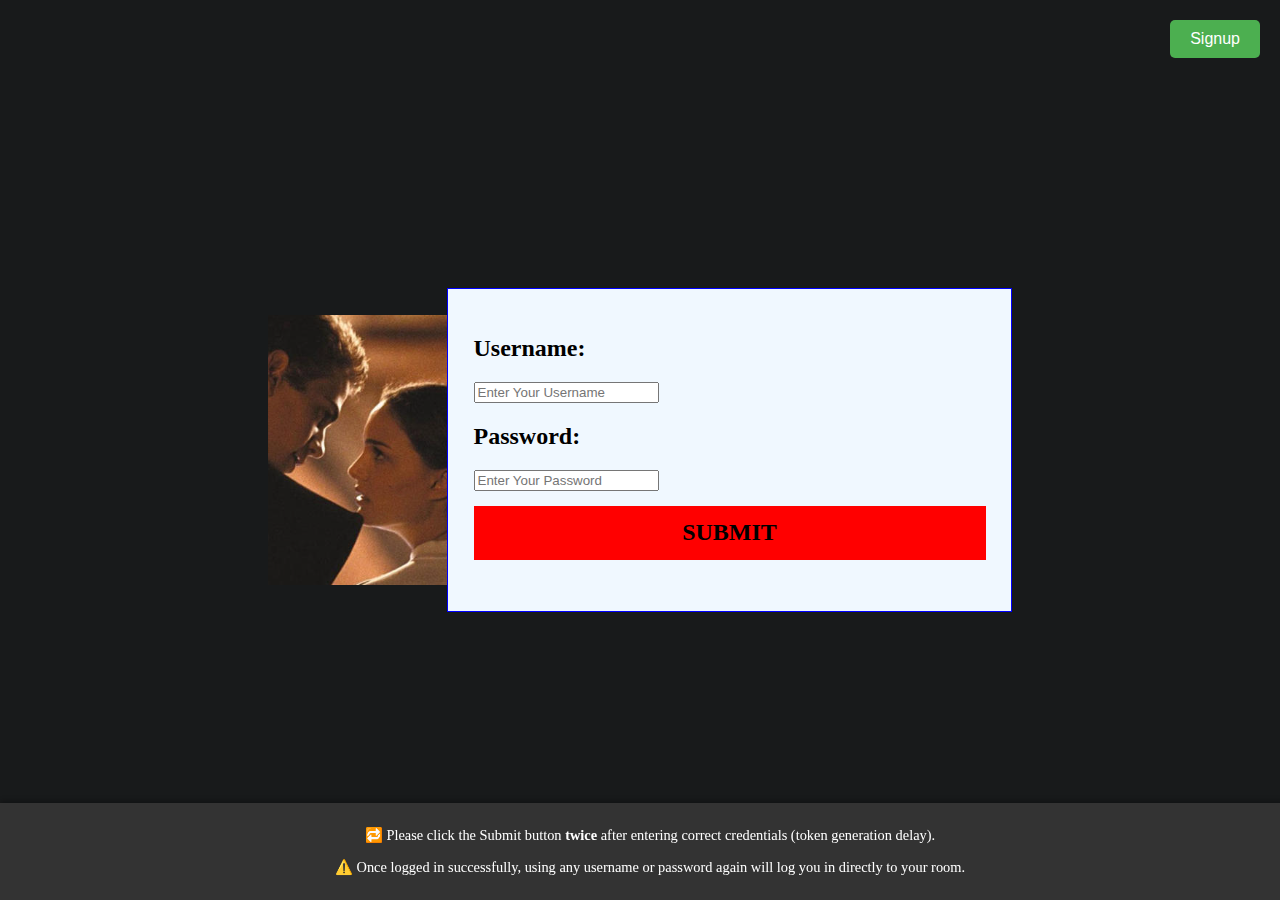
<file: index.html>
<!DOCTYPE html>
<html lang="en">
<head>
    <meta charset="UTF-8">
    <meta name="viewport" content="width=device-width, initial-scale=1.0">
    <title>Document</title>
    <meta http-equiv="refresh" content="0; url=loginPage/login.html" />
</head>
<body>
    
</body>
</html>
</file>
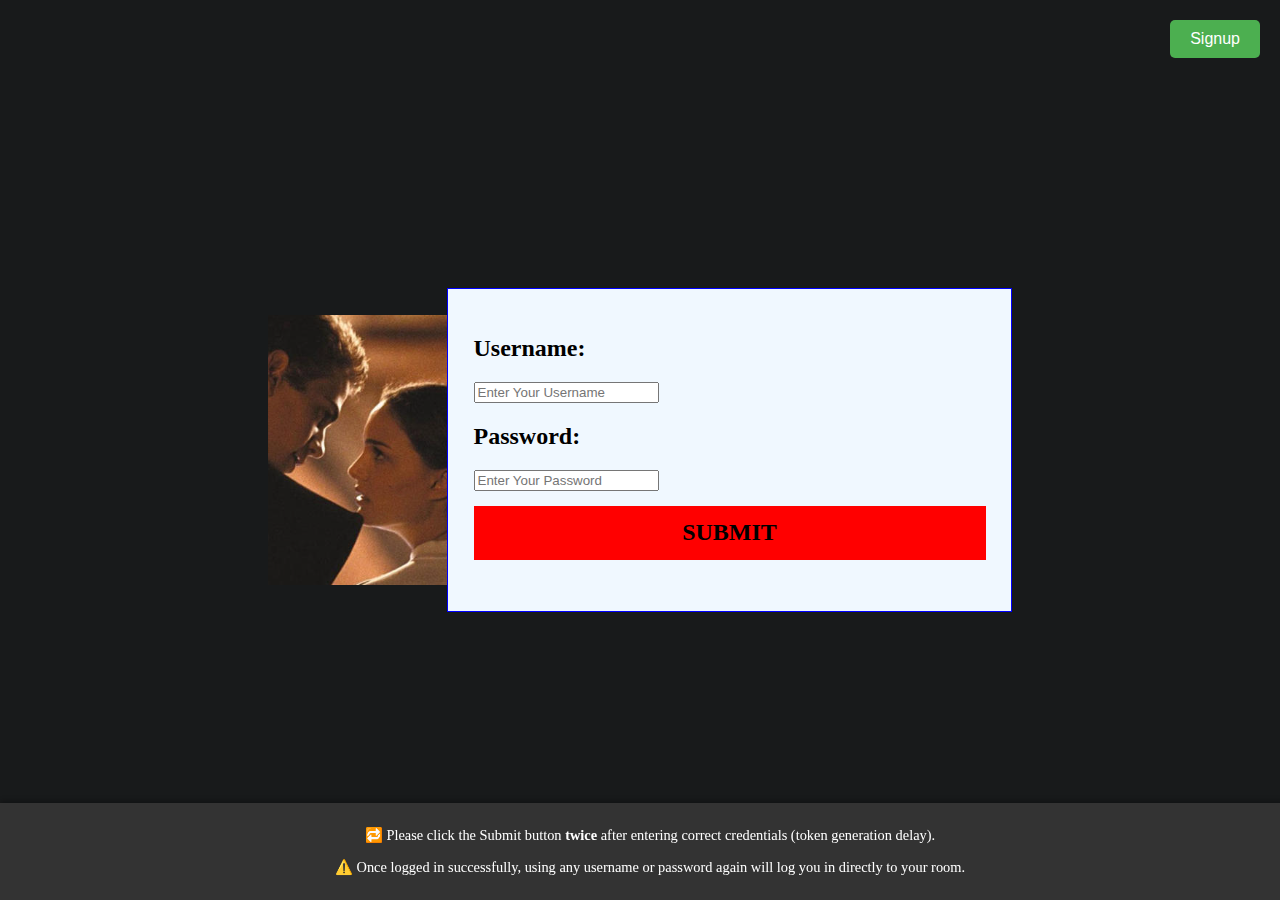
<file: loginPage/login.html>
<!DOCTYPE html>
<html lang="en">
<head>
    <meta charset="UTF-8">
    <meta name="viewport" content="width=device-width, initial-scale=1.0">
    <title>Login</title>
    <link rel="stylesheet" href="login.css">
</head>
<body>
    <div id="main_body">
        <button id="signupBtn">Signup</button>
        <img src="pic.png" alt="no image found" id="backimg">
        <div id="login_div">
            <div id="username_div">
                <h2>Username: </h2> 
                <input type="text" id="username" placeholder="Enter Your Username">
            </div>
            <div id="password_div">
                <h2>Password: </h2> 
                <input type="text" id="password" placeholder="Enter Your Password">
            </div>
            <div id="submit_div">
                <h2>SUBMIT</h2>
            </div>
        </div>


    </div>

    <!-- Modal / Popup -->
    <div class="modal" id="signupModal">
        <div class="modal-content">
            <h2>Sign Up, After Signup do Login!</h2>
            <input type="text" id="username2" placeholder="Username Must be Unique" />
            <input type="password" id="password2" placeholder="Password" />
            <input type="text" id="name" placeholder="Enter Your Normal Name" />
            <button onclick="submitUser()">Submit</button>
        </div>
    </div>

    <footer id="info_footer">
        <p>🔁 Please click the Submit button <strong>twice</strong> after entering correct credentials (token generation delay).</p>
        <p>⚠️ Once logged in successfully, using any username or password again will log you in directly to your room.</p>
    </footer>
</body>
<script src="login.js"></script>

</html>
</file>
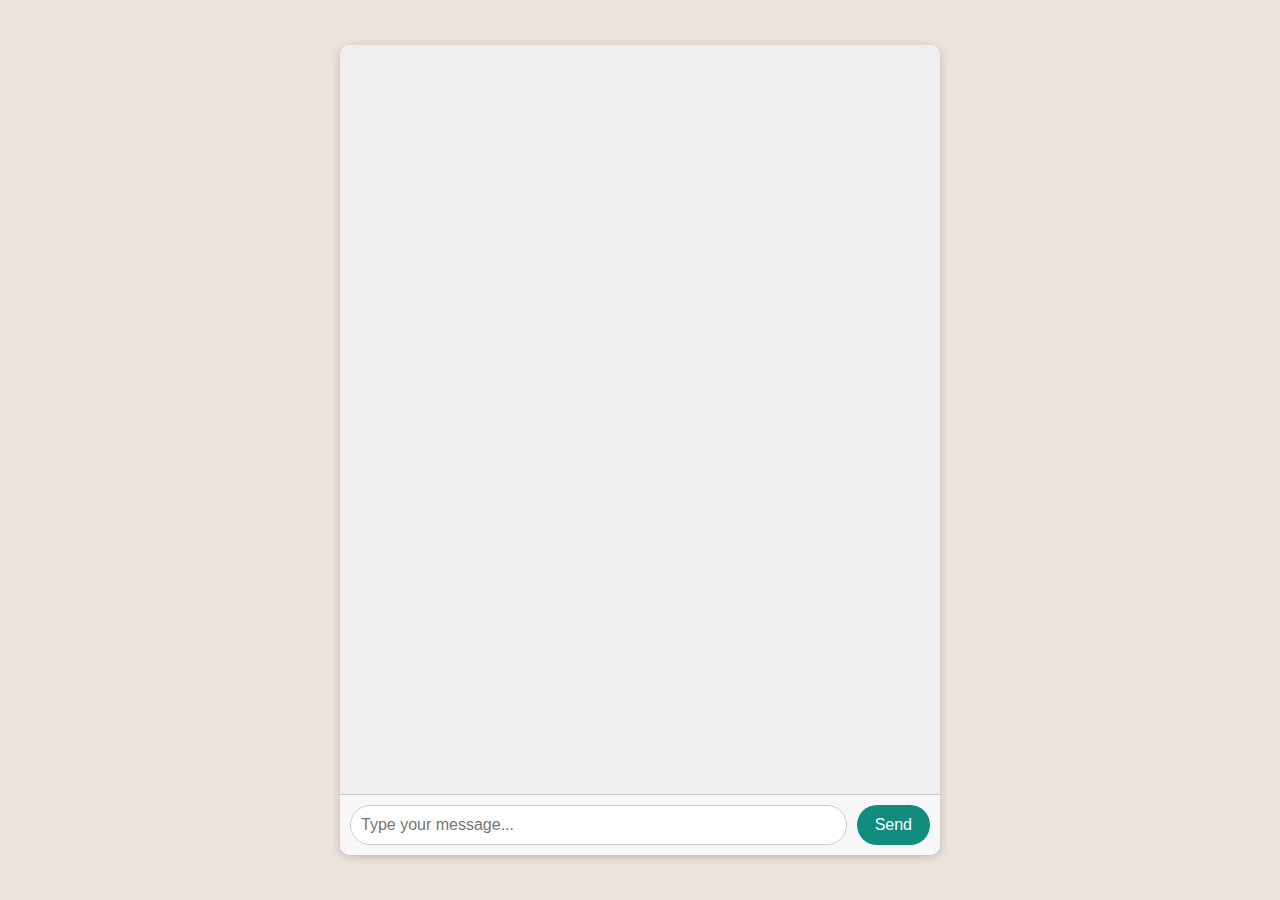
<file: roomPage/room.html>
<!DOCTYPE html>
<html lang="en">
<head>
    <meta charset="UTF-8">
    <meta name="viewport" content="width=device-width, initial-scale=1.0">
    <title>Document</title>
    <link rel="stylesheet" href="room.css">
</head>
<body>
    <div id="chatContainer">
        <div id="mainDiv"></div>
        <div id="inputContainer">
            <input type="text" id="inputBox" placeholder="Type your message..." />
            <button id="send">Send</button>
        </div>
    </div>
</body>
<script src="https://cdn.socket.io/4.6.1/socket.io.min.js"></script>
<script src="room.js"></script>
</html>
</file>
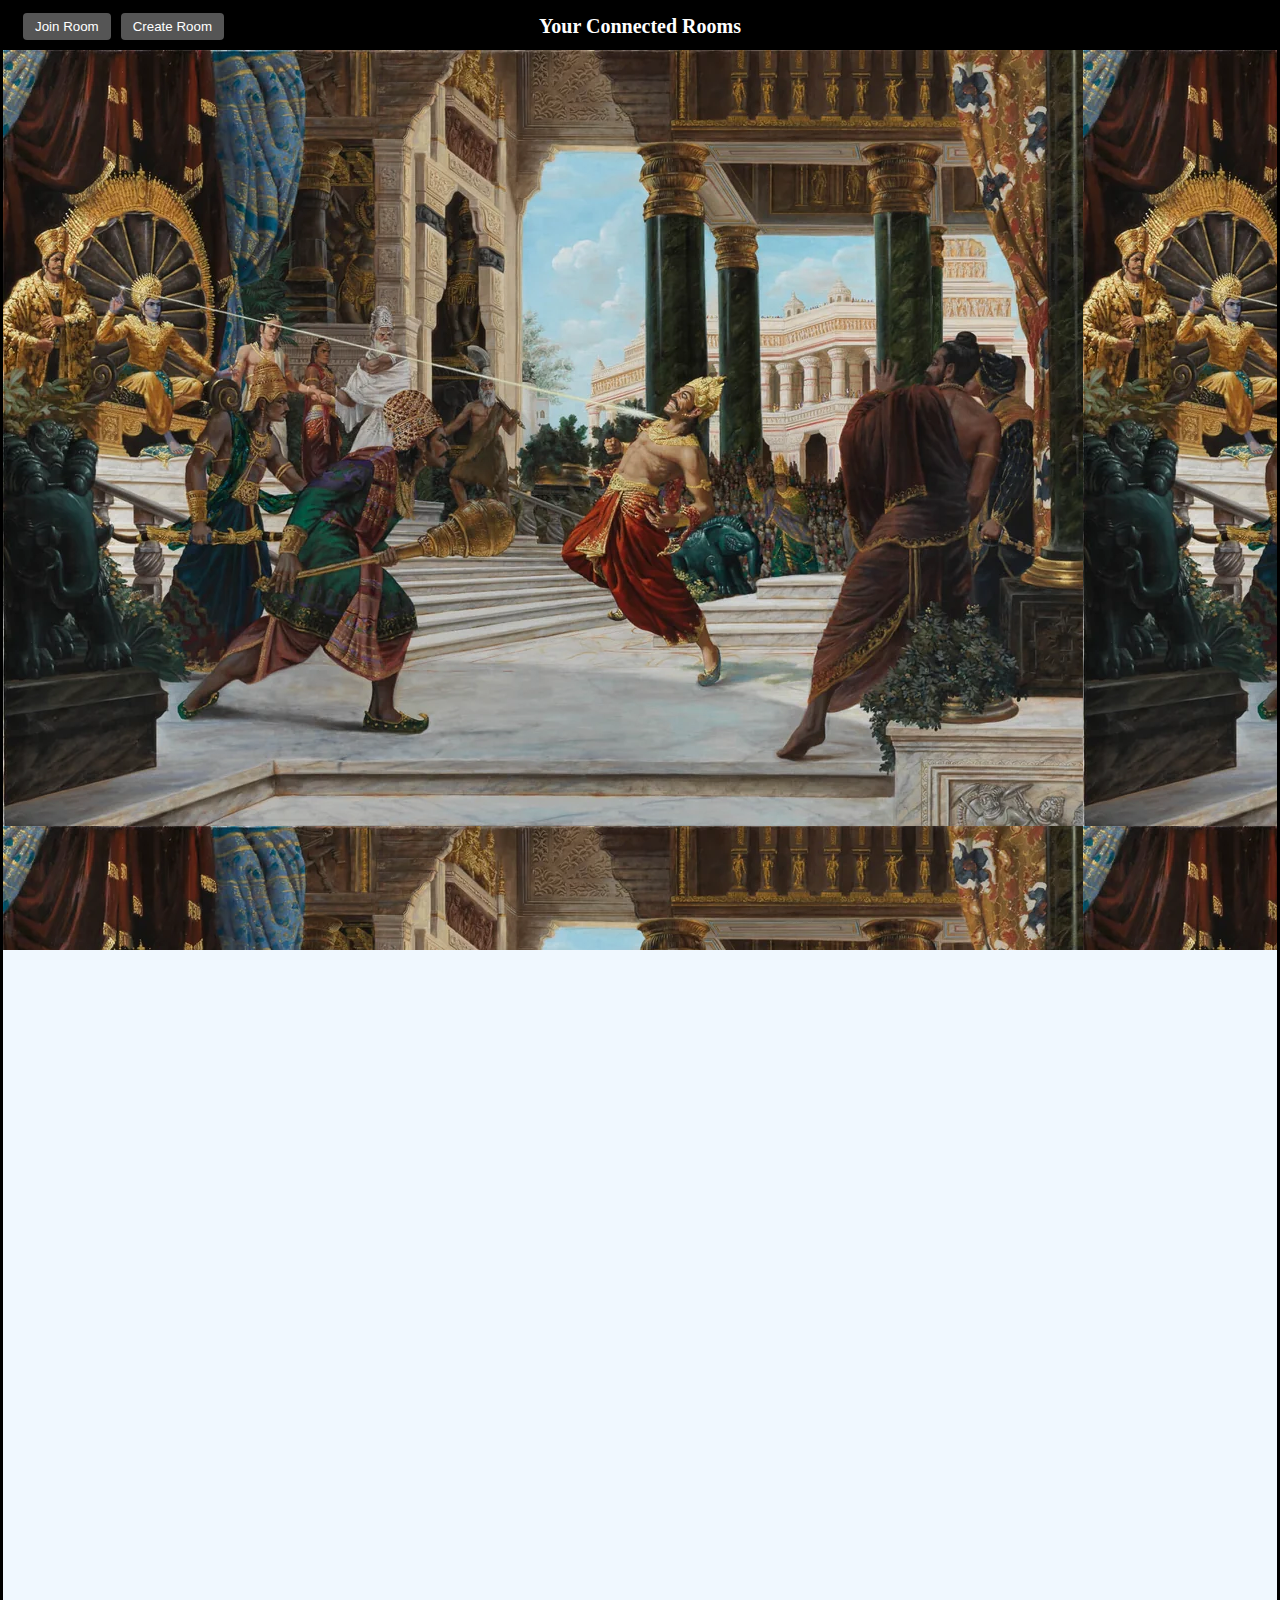
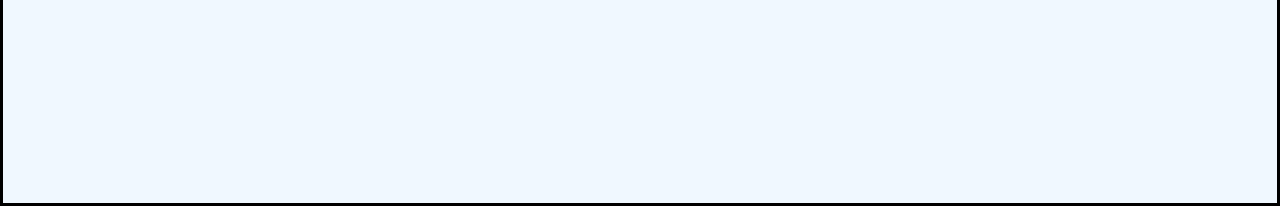
<file: roomsPage/rooms.html>
<!DOCTYPE html>
<html lang="en">
<head>
    <meta charset="UTF-8">
    <meta name="viewport" content="width=device-width, initial-scale=1.0">
    <title>Document</title>
    <link rel="stylesheet" href="rooms.css">
</head>
<body>
    <div id="mainDiv">
        <div class="navbar">
            <div class="navbar-center">Your Connected Rooms</div>
            <div class="navbar-right">
              <button id="joinBtn">Join Room</button>
              <button id="signupBtn">Create Room</button>
            </div>
          </div>
        <div id="authorsBody">
          <div id="room-container"></div>
            </div>
        </div>
    </div>

    
  <!-- Modal / Popup -->
  <div class="modal" id="signupModal">
    <div class="modal-content">
      <h2>Create New Room</h2>
      <input type="text" id="roomName" placeholder="Room Name" />
      <input type="password" id="roomPassword" placeholder="Room Password" />
      <input type="text" id="roomKaNaam" placeholder="Any Name Of Your Room" />

      <button onclick="submitRoom()">Submit</button>
    </div>
  </div>
  <!-- Modal / Popup -->
  <div class="modal" id="joinModal">
    <div class="modal-content">
      <h2>Join New Room</h2>
      <input type="text" id="roomName2" placeholder="unique roomname" />
      <input type="password" id="roomPassword2" placeholder="Room Password" />
      <button onclick="joinRoom()">Submit</button>
    </div>
  </div>
</body>
<script src="rooms.js"></script>
</html>
</file>
<file: loginPage/login.css>
body{
    margin: 0;
}
#main_body{
    display: flex;
    align-items: center;
    justify-content: center;
    height: 100vh;
    background-color: #181A1B;
}
#login_div{
    border: 1px solid blue;
    padding: 2vw;
    display: flex;
    flex-direction: column;
    height: 30vh;
    width: 40vw;
    /* align-items: center; */
    background-color: aliceblue;
}
#submit_div{
    width: 100%;
    height: 20%;
    background-color: red;
    display: flex;
    justify-content: center;
    align-items: center;
    margin-top: 3%;
}
#submit_div:hover{
    background-color: brown;
}
#signupBtn {
    position: absolute;
    top: 20px;
    right: 20px;
    padding: 10px 20px;
    background-color: #4CAF50;
    color: white;
    font-size: 16px;
    border: none;
    border-radius: 5px;
    cursor: pointer;
}

#signupBtn:hover {
    background-color: #45a049;
}

.modal {
    display: none;
    position: fixed;
    z-index: 100;
    left: 0;
    top: 0;
    width: 100%;
    height: 100%;
    background-color: rgba(0,0,0,0.5);
    justify-content: center;
    align-items: center;
  }
  
  .modal-content {
    background-color: white;
    padding: 20px;
    border-radius: 10px;
    width: 300px;
  }
  
  .modal-content h2 {
    margin-top: 0;
  }
  
  .modal-content input {
    width: 100%;
    padding: 8px;
    margin: 8px 0;
    border-radius: 4px;
    border: 1px solid #ccc;
  }
  
  .modal-content button {
    margin-top: 10px;
    padding: 8px 12px;
    background-color: #333;
    color: white;
    border: none;
    border-radius: 4px;
    cursor: pointer;
  }
  
  .modal-content button:hover {
    background-color: #555;
  }
  #info_footer {
    position: fixed;
    bottom: 0;
    width: 100%;
    background-color: #333;
    color: white;
    text-align: center;
    font-size: 0.9rem;
    padding: 10px;
    z-index: 10;
    box-shadow: 0 -2px 5px rgba(0,0,0,0.3);
}
</file>
<file: roomPage/room.css>
body {
    margin: 0;
    padding: 0;
    font-family: "Segoe UI", Tahoma, Geneva, Verdana, sans-serif;
    height: 100vh;
    display: flex;
    justify-content: center;
    align-items: center;
    background-color: #ece5dd;
}

#chatContainer {
    width: 100%;
    max-width: 600px;
    height: 90vh;
    background-color: #ffffff;
    display: flex;
    flex-direction: column;
    border-radius: 10px;
    overflow: hidden;
    box-shadow: 0 2px 10px rgba(0,0,0,0.2);
}

#mainDiv {
    flex-grow: 1;
    overflow-y: auto;
    padding: 16px;
    display: flex;
    flex-direction: column;
    gap: 12px;
    background-color: #f0f0f0;
}

.message {
    padding: 10px 14px;
    border-radius: 10px;
    max-width: 75%;
    word-wrap: break-word;
    font-size: 26px;
    background-color: #ffffff;
    box-shadow: 0 1px 2px rgba(0,0,0,0.1);
    display: flex;
    flex-direction: column;
    position: relative;
}

.sender {
    align-self: flex-end;
    background-color: #dcf8c6;
}

.receiver {
    align-self: flex-start;
    background-color: #ffffff;
}

.message strong {
    font-size: 14px;
    color: #4a4a4a;
    margin-bottom: 3px;
}

.meta {
    font-size: 12px;
    color: #999;
    align-self: flex-end;
    margin-top: 4px;
}

#inputContainer {
    display: flex;
    padding: 10px;
    border-top: 1px solid #ccc;
    background-color: #f7f7f7;
}

#inputBox {
    flex: 1;
    padding: 10px;
    font-size: 16px;
    border: 1px solid #ccc;
    border-radius: 20px;
    outline: none;
}

#send {
    margin-left: 10px;
    padding: 10px 18px;
    font-size: 16px;
    border: none;
    border-radius: 20px;
    background-color: #128c7e;
    color: white;
    cursor: pointer;
    transition: background-color 0.3s ease;
}

#send:hover {
    background-color: #075e54;
}
</file>
<file: roomsPage/rooms.css>
body{
    margin: 0;
}
#mainDiv{
    background-color: aliceblue;
    height: 200vh;  
    border: 3px solid black;
}
.navbar {
    display: flex;
    justify-content: space-between;
    align-items: center;
    padding: 10px 20px;
    background-color: black;
    color: white;
    position: relative;
  }

  .navbar-center {
    position: absolute;
    left: 50%;
    transform: translateX(-50%);
    font-size: 20px;
    font-weight: bold;
  }

  .navbar-right {
    display: flex;
    gap: 10px;
  }

  .navbar-right button {
    padding: 6px 12px;
    background-color: #555;
    color: white;
    border: none;
    border-radius: 4px;
    cursor: pointer;
  }

  .navbar-right button:hover {
    background-color: #777;
  }
#authorsBody{
    height: 100vh;
    display: flex;
    justify-content: center;
    background-image: url('mainBack.png'); 

}
#authors{
    width: 60%;
    padding: 2%;
    box-sizing: border-box;
    display: flex;
    flex-direction: column;
    align-items: center;

}
.authorsCard{
    width: 80%;
    border: 1px solid black;
    padding: 1%;
    box-sizing: border-box;
    display: flex;
    margin-bottom: 2%;
    background-color: #E3CBA7;

}
.authorProfileUserNameDiv{
    background-color: red;
    display: flex;
    align-items: center;
    justify-content: center;
    height: 3vh;
    font-size: large;
}
.authorProfileUserNameDiv:hover{
    background-color: orange;
}

.authorIntroCard{
    padding: 2%;
}
.authorNameDiv{
    font-weight: bolder;
    
}
.authorNameDiv:hover{
    background-color: antiquewhite;
}

.authorIntroTextDiv:hover{
    background-color: cornsilk;
}


.modal {
    display: none;
    position: fixed;
    z-index: 100;
    left: 0;
    top: 0;
    width: 100%;
    height: 100%;
    background-color: rgba(0,0,0,0.5);
    justify-content: center;
    align-items: center;
  }
  
  .modal-content {
    background-color: white;
    padding: 20px;
    border-radius: 10px;
    width: 300px;
  }
  
  .modal-content h2 {
    margin-top: 0;
  }
  
  .modal-content input {
    width: 100%;
    padding: 8px;
    margin: 8px 0;
    border-radius: 4px;
    border: 1px solid #ccc;
  }
  
  .modal-content button {
    margin-top: 10px;
    padding: 8px 12px;
    background-color: #333;
    color: white;
    border: none;
    border-radius: 4px;
    cursor: pointer;
  }
  
  .modal-content button:hover {
    background-color: #555;
  }


  #room-container {
    display: flex;
    gap: 1.5rem;
    flex-wrap: wrap;
    justify-content: center;
    margin-top: 5vh;
  }
  
  .room-tile {
    background-color: #2a2a3d;
    width: 200px;
    height: 30vh;
    padding: 1rem;
    border-radius: 12px;
    box-shadow: 0 4px 12px rgba(0, 0, 0, 0.3);
    text-align: center;
    transition: transform 0.2s;
  }
  
  .room-tile:hover {
    transform: translateY(-5px);
  }
  
  .room-logo {
    width: 80px;
    height: 80px;
    border-radius: 50%;
    object-fit: cover;
    margin-bottom: 1rem;
    border: 2px solid #00bcd4;
  }
  
  .creator-name {
    font-size: 1.1rem;
    font-weight: bold;
    margin-bottom: 1rem;
  }
  
  .join-btn {
    background-color: #00bcd4;
    border: none;
    padding: 0.6rem 1.2rem;
    color: #000;
    font-weight: bold;
    border-radius: 8px;
    cursor: pointer;
    transition: background-color 0.2s;
  }
  
  .join-btn:hover {
    background-color: #00acc1;
  }
</file>
